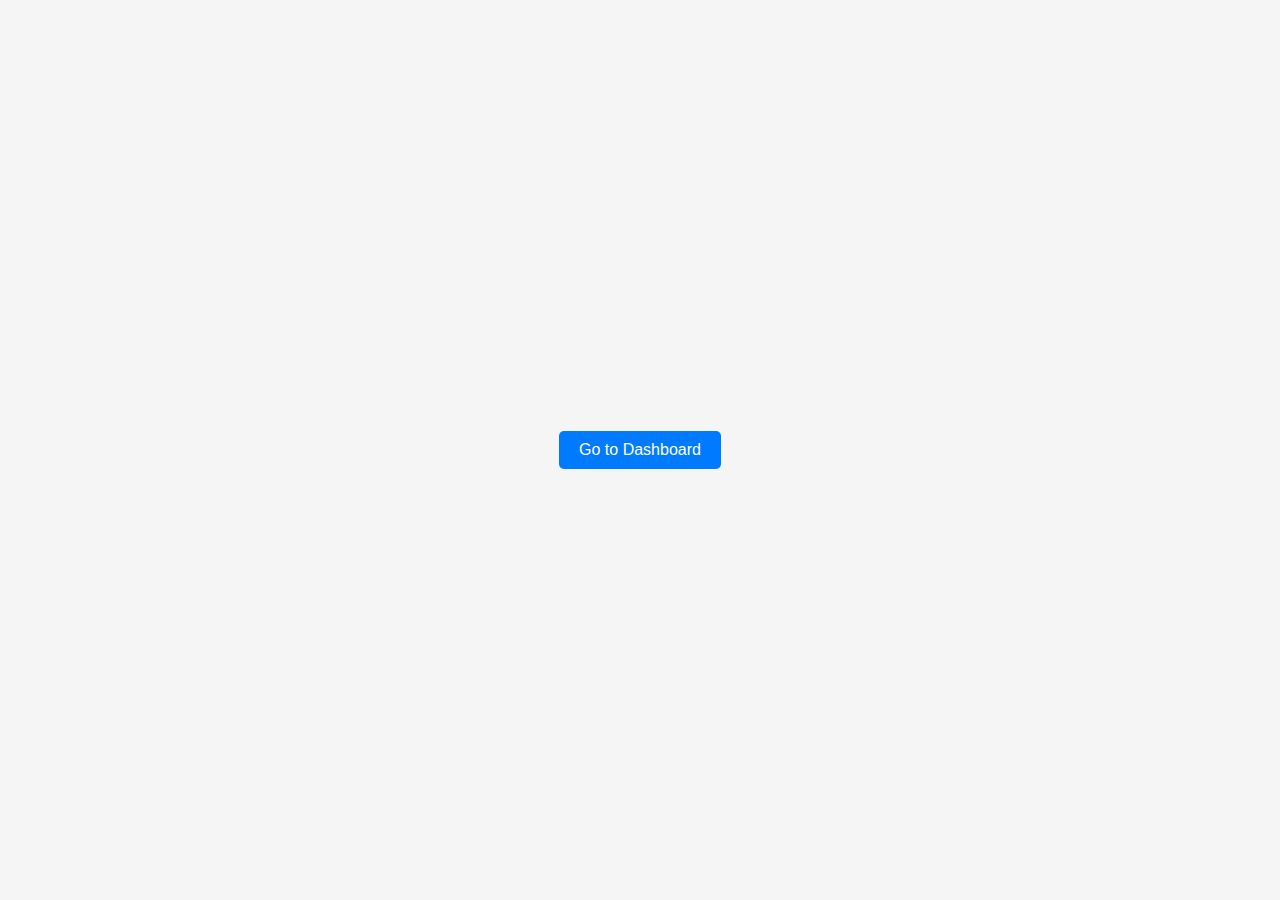
<file: index.html>
<!DOCTYPE html>
<html lang="ja">
<head>
    <meta charset="UTF-8">
    <meta name="viewport" content="width=device-width, initial-scale=1.0">
    <title>Index Page</title>
    <style>
        body {
            font-family: Arial, sans-serif;
            display: flex;
            justify-content: center;
            align-items: center;
            height: 100vh;
            margin: 0;
            background-color: #f5f5f5;
        }
        button {
            padding: 10px 20px;
            font-size: 16px;
            color: #fff;
            background-color: #007bff;
            border: none;
            border-radius: 5px;
            cursor: pointer;
        }
        button:hover {
            background-color: #0056b3;
        }
    </style>
</head>
<body>
    <button onclick="navigateToDashboard()">Go to Dashboard</button>

    <script>
        function navigateToDashboard() {
            window.location.href = "dashboard.html";
        }
    </script>
</body>
</html>
</file>
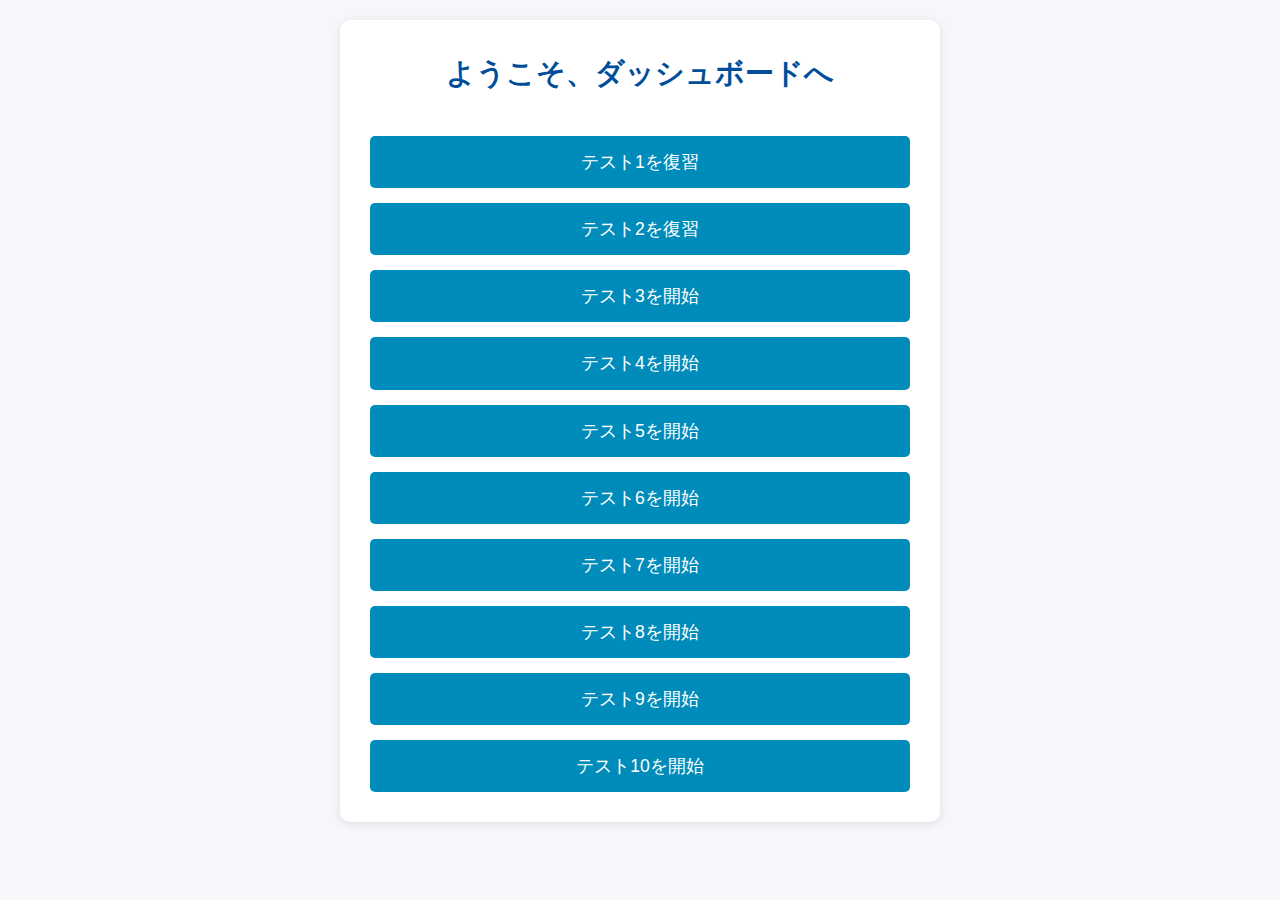
<file: dashboard.html>
<!DOCTYPE html>
<html lang="ja">
<head>
    <meta charset="UTF-8">
    <meta name="viewport" content="width=device-width, initial-scale=1.0">
    <title>ダッシュボード</title>
    <link rel="stylesheet" href="style.css">
</head>
<body>
    <div class="container">
        <h1>ようこそ、ダッシュボードへ</h1>

        <div>

            <ul id="pastTests">
                <!-- テスト履歴がここに表示されます -->
            </ul>
        </div>

    

         <a href="test.html" class="button">テスト1を復習 </a>
         <a href="test2.html" class="button">テスト2を復習</a>
         <a href="test3.html" class="button">テスト3を開始</a>
         <a href="test4.html" class="button">テスト4を開始</a>
         <a href="test5.html" class="button">テスト5を開始</a>
         <a href="test6.html" class="button">テスト6を開始</a>
         <a href="test7.html" class="button">テスト7を開始</a>
         <a href="test8.html" class="button">テスト8を開始</a>
         <a href="test9.html" class="button">テスト9を開始</a>
         <a href="test10.html" class="button">テスト10を開始</a>


        
    </div>

    <script src="script.js"></script>
</body>
</html>
</file>
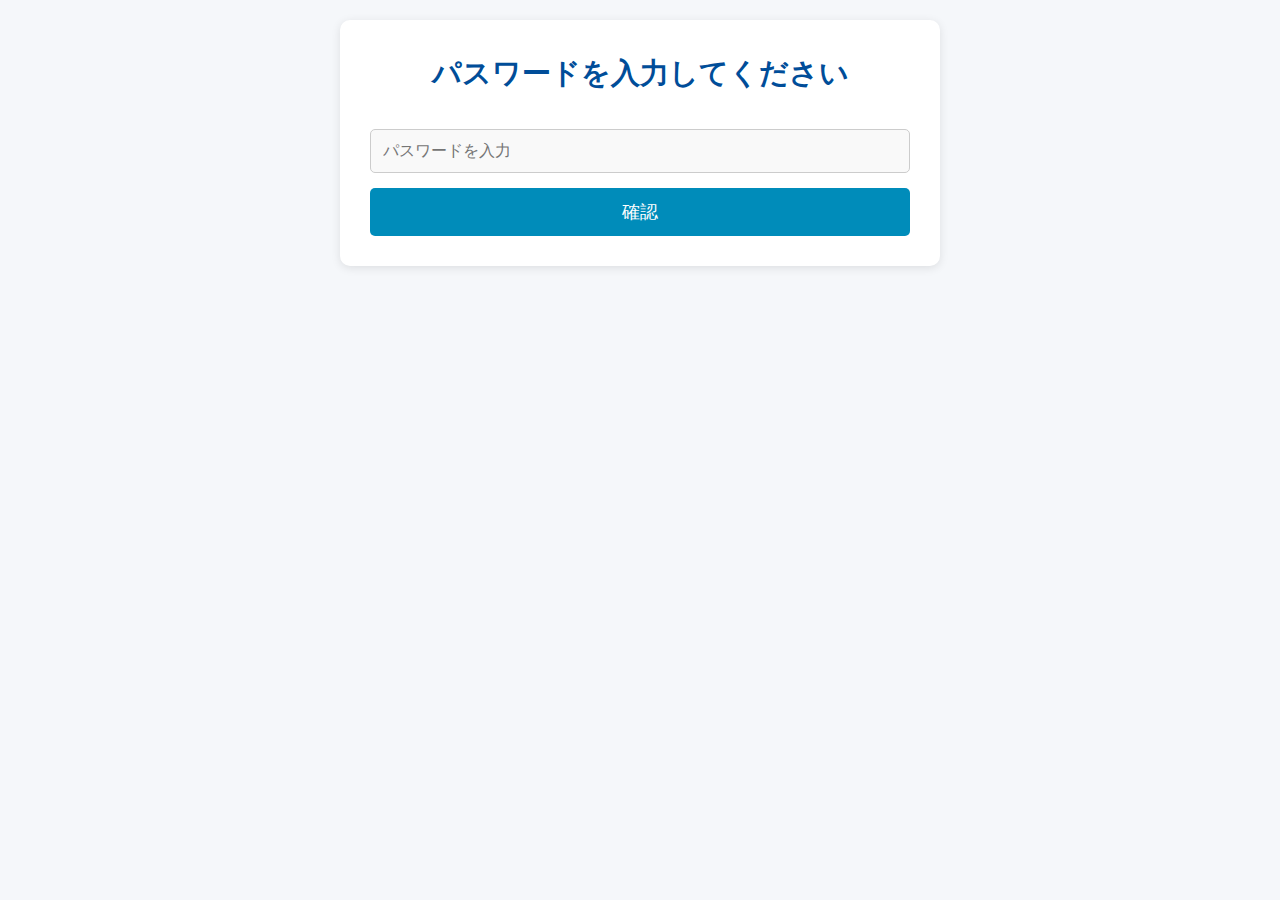
<file: test.html>
<!DOCTYPE html>
<html lang="ja">
<head>
    <meta charset="UTF-8">
    <meta name="viewport" content="width=device-width, initial-scale=1.0">
    <title>Duolingo Section 2 Unit 8 Test</title>
    <link rel="stylesheet" href="style.css">
</head>
<body>
    <div class="container">
        <h1>パスワードを入力してください</h1>
        <form id="passwordForm">
            <input type="password" id="password" placeholder="パスワードを入力" required>
            <button type="button" onclick="checkPassword()">確認</button>
        </form>

        <div id="testContainer" style="display: none;">
            <h1>Duolingo - セクション2 ユニット8 テスト</h1>
            <form id="testForm">
                <!-- 問題1〜10 -->
                <div class="question">
                    <p>1.  "Is this your house?"</p>
                    <input type="text" id="question1" placeholder="答えは日本語で記入しなさい。">
                </div>
                <div class="question">
                    <p>2.  "I am a student. This school is very beautiful!"</p>
                    <input type="text" id="question2" placeholder="答えは日本語で記入しなさい。">
                </div>
                <div class="question">
                    <p>3. "Your name?"</p>
                    <input type="text" id="question3" placeholder="回答を記入しなさい。">
                </div>
                <div class="question">
                    <p>4.  "Is this your new pet? This new pet is very cute."</p>
                    <input type="text" id="question4" placeholder="答えは日本語で記入しなさい。">
                </div>
                <div class="question">
                    <p>5. "You are not smart?"</p>
                    <input type="text" id="question5" placeholder="yes または no">
                </div>
                <div class="question">
                    <p>6.  "She is a doctor. This doctor is not smart."</p>
                    <input type="text" id="question6" placeholder="答えは日本語で記入しなさい。">
                </div>
                <div class="question">
                    <p>7.  "今日は幸せな日です"</p>
                    <input type="text" id="question7" placeholder="答えは英語で記入しなさい。">
                </div>
                <div class="question">
                    <p>8. "Is your daughter a pig?"</p>
                    <input type="text" id="question8" placeholder="no または yes">
                </div>
                <div class="question">
                    <p>9.  "I need an apple. And you?"</p>
                    <input type="text" id="question9" placeholder="答えは日本語で記入しなさい。">
                </div>
                <div class="question">
                    <p>10.  "I have a pen."</p>
                    <input type="text" id="question10" placeholder="答えは日本語で記入しなさい。">
                </div>
                
                <!-- 送信ボタン -->
                <button type="button" onclick="submitTest()">テストを提出</button>
            </form>
            <div id="result"></div>
        </div>
    </div>

    <script src="script.js"></script>
</body>
</html>
</file>
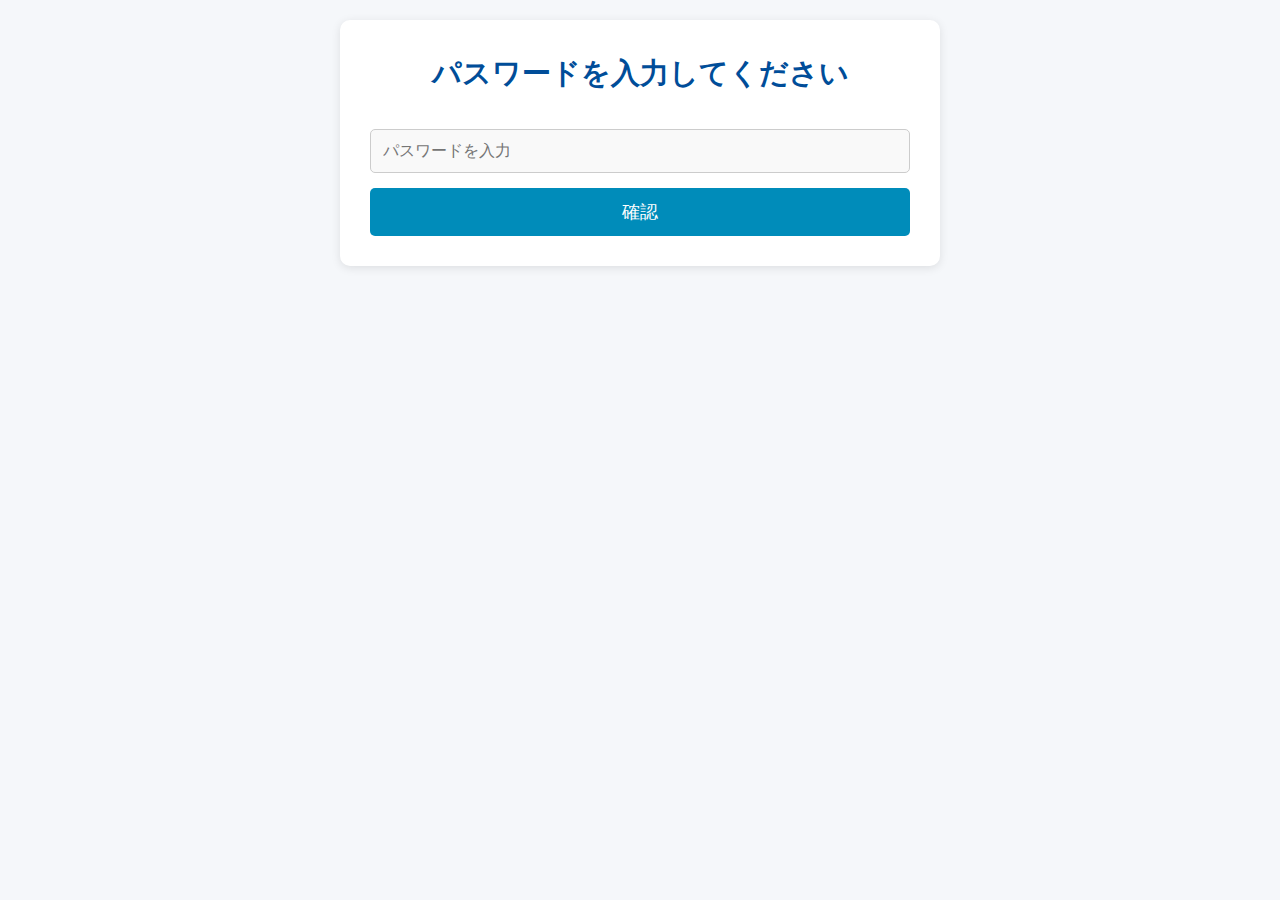
<file: test2.html>
<!DOCTYPE html>
<html lang="ja">
<head>
    <meta charset="UTF-8">
    <meta name="viewport" content="width=device-width, initial-scale=1.0">
    <title>Duolingo Section 2 Unit 8 Test</title>
    <link rel="stylesheet" href="style.css">
</head>
<body>
    <div class="container">
        <h1>パスワードを入力してください</h1>
        <form id="passwordForm">
            <input type="password" id="password" placeholder="パスワードを入力" required>
            <button type="button" onclick="checkPassword()">確認</button>
        </form>

        <div id="testContainer" style="display: none;">
            <h1>Duolingo - テスト</h1>
            <form id="testForm">
                <!-- 問題1〜10 -->
                <div class="question">
                    <p>1.  "that cat is on my desk"</p>
                    <input type="text" id="question1" placeholder="答えは日本語で記入しなさい。">
                </div>
                <div class="question">
                    <p>2.  "My aunt often visits my grandma."</p>
                    <input type="text" id="question2" placeholder="答えは日本語で記入しなさい。">
                </div>
                <div class="question">
                    <p>3. "Your not smart?"</p>
                    <input type="text" id="question3" placeholder="yes or no">
                </div>
                <div class="question">
                    <p>4.  "Is this your new cat? This new cat is not very smart"</p>
                    <input type="text" id="question4" placeholder="答えは日本語で記入しなさい。">
                </div>
                <div class="question">
                    <p>5. "do you like duolingo"</p>
                    <input type="text" id="question5" placeholder="yes or no">
                </div>
                <div class="question">
                    <p>6.  "Is duolingo a big company?"</p>
                    <input type="text" id="question6" placeholder="yes or no">
                </div>
                <div class="question">
                    <p>7.  "今日は曇りです"</p>
                    <input type="text" id="question7" placeholder="答えは日本語で記入しなさい。">
                </div>
                <div class="question">
                    <p>8. "it's sunny today "</p>
                    <input type="text" id="question8" placeholder="答えは日本語で記入しなさい">
                </div>
                <div class="question">
                    <p>9.  "I need an cigarette And you?"</p>
                    <input type="text" id="question9" placeholder="答えは日本語で記入しなさい。">
                </div>
                <div class="question">
                    <p>10.  "I have a cigarette this cigarette is very testy"</p>
                    <input type="text" id="question10" placeholder="答えは日本語で記入しなさい。">
                </div>
                
                <!-- 送信ボタン -->
                <button type="button" onclick="submitTest()">テストを提出</button>
            </form>
            <div id="result"></div>
        </div>
    </div>

    <script src="script2.js"></script>
</body>
</html>
</file>
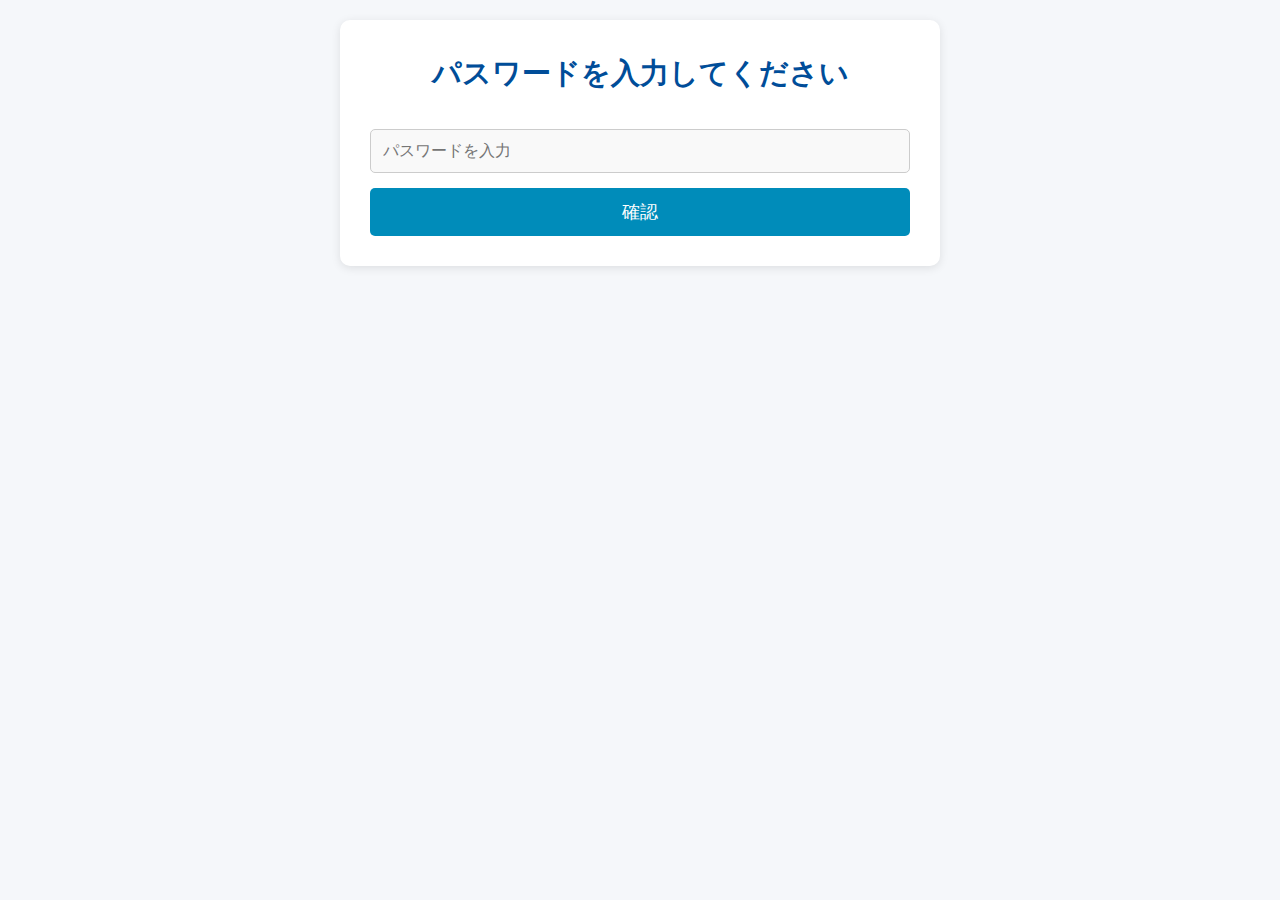
<file: test3.html>
<!DOCTYPE html>
<html lang="ja">
<head>
    <meta charset="UTF-8">
    <meta name="viewport" content="width=device-width, initial-scale=1.0">
    <title>Duolingo Section 2 Unit 8 Test</title>
    <link rel="stylesheet" href="style.css">
</head>
<body>
    <div class="container">
        <h1>パスワードを入力してください</h1>
        <form id="passwordForm">
            <input type="password" id="password" placeholder="パスワードを入力" required>
            <button type="button" onclick="checkPassword()">確認</button>
        </form>

        <div id="testContainer" style="display: none;">
            <h1>Duolingo - テスト</h1>
            <form id="testForm">
                <!-- 問題1〜10 -->
                <div class="question">
                    <p>1.  "My daughter often visits her grandma."</p>
                    <input type="text" id="question1" placeholder="答えは日本語で記入しなさい。">
                </div>
                <div class="question">
                    <p>2.  "My mom speaks Japanese with her friend."</p>
                    <input type="text" id="question2" placeholder="答えは日本語で記入しなさい。">
                </div>
                <div class="question">
                    <p>3. "Yes, I drink tea every morning."</p>
                    <input type="text" id="question3" placeholder="答えは日本語で記入しなさい。">
                </div>
                <div class="question">
                    <p>4.  "This is a photo of my dad!"</p>
                    <input type="text" id="question4" placeholder="答えは日本語で記入しなさい。">
                </div>
                <div class="question">
                    <p>5. "A cheese sandwich and a coffee, please."</p>
                    <input type="text" id="question5" placeholder="答えは日本語で記入しなさい。">
                </div>
                <div class="question">
                    <p>6.  "Is TOSHIBA a big company?"</p>
                    <input type="text" id="question6" placeholder="yes or no">
                </div>
                <div class="question">
                    <p>7.  "I study English at that café every day."</p>
                    <input type="text" id="question7" placeholder="答えは日本語で記入しなさい。">
                </div>
                <div class="question">
                    <p>8. "母は看護師です彼女はいつも疲れています"</p>
                    <input type="text" id="question8" placeholder="答えは英語で記入しなさい">
                </div>
                <div class="question">
                    <p>9.  "My doctor reads a book every morning!"</p>
                    <input type="text" id="question9" placeholder="答えは日本語で記入しなさい。">
                </div>
                <div class="question">
                    <p>10.  "your lawyer"</p>
                    <input type="text" id="question10" placeholder="答えは日本語で記入しなさい。">
                </div>
                
                <!-- 送信ボタン -->
                <button type="button" onclick="submitTest()">テストを提出</button>
            </form>
            <div id="result"></div>
        </div>
    </div>

    <script src="script3.js"></script>
</body>
</html>
</file>
<file: style.css>
* {
    margin: 0;
    padding: 0;
    box-sizing: border-box;
}

body {
    font-family: 'Noto Sans JP', sans-serif;
    background-color: #f5f7fa; /* 落ち着いた青みがかった背景色 */
    color: #333; /* 読みやすいダークグレーのテキスト */
    padding: 20px;
    line-height: 1.6;
}

.container {
    max-width: 600px;
    margin: 0 auto;
    background-color: #ffffff; /* 白背景で清潔感 */
    padding: 30px;
    border-radius: 10px;
    box-shadow: 0 2px 10px rgba(0, 0, 0, 0.1);
}

h1 {
    text-align: center;
    color: #004d99; /* 深い青で落ち着いた印象 */
    margin-bottom: 25px;
    font-size: 1.8rem;
}

.question {
    margin-bottom: 20px;
}

input[type="text"], 
input[type="password"], 
select {
    width: 100%;
    padding: 12px;
    margin-top: 8px;
    border: 1px solid #ccc;
    border-radius: 5px;
    font-size: 1rem;
    background-color: #f9f9f9;
}

input[type="text"]:focus, 
input[type="password"]:focus, 
select:focus {
    border-color: #008cba; /* 青色のアクセントで集中感を高める */
    outline: none;
    box-shadow: 0 0 8px rgba(0, 140, 186, 0.3);
}

button {
    width: 100%;
    padding: 12px;
    background-color: #008cba; /* 青色のボタンで清潔感 */
    color: white;
    border: none;
    border-radius: 5px;
    font-size: 1.1rem;
    cursor: pointer;
    margin-top: 15px;
}

button:hover {
    background-color: #0077a3; /* 少し濃い青でホバー効果 */
}

#result {
    margin-top: 20px;
    font-size: 1.2rem;
    text-align: center;
    color: #004d99; /* 同じ青色で統一感 */
}

form p {
    font-size: 1.1rem;
    color: #333; /* 落ち着いた黒色で視認性向上 */
}







/* お疲れ様ページのスタイル */
a.button {
    display: inline-block;
    padding: 10px 20px;
    background-color: #4CAF50;
    color: white;
    text-decoration: none;
    border-radius: 5px;
    font-size: 16px;
    text-align: center;
    margin-top: 20px;
}

a.button:hover {
    background-color: #45a049;
}




















/* 共通のスタイル */
* {
    margin: 0;
    padding: 0;
    box-sizing: border-box;
}

body {
    font-family: 'Noto Sans JP', sans-serif;
    background-color: #f5f7fa;
    color: #333;
    padding: 20px;
    line-height: 1.6;
}

.container {
    max-width: 600px;
    margin: 0 auto;
    background-color: #ffffff;
    padding: 30px;
    border-radius: 10px;
    box-shadow: 0 2px 10px rgba(0, 0, 0, 0.1);
}

h1 {
    text-align: center;
    color: #004d99;
    margin-bottom: 25px;
    font-size: 1.8rem;
}

.question {
    margin-bottom: 20px;
}

input[type="text"], 
input[type="password"], 
select {
    width: 100%;
    padding: 12px;
    margin-top: 8px;
    border: 1px solid #ccc;
    border-radius: 5px;
    font-size: 1rem;
    background-color: #f9f9f9;
}

input[type="text"]:focus, 
input[type="password"]:focus, 
select:focus {
    border-color: #008cba;
    outline: none;
    box-shadow: 0 0 8px rgba(0, 140, 186, 0.3);
}

button, a.button {
    display: inline-block;
    width: 100%;
    padding: 12px;
    background-color: #008cba;
    color: white;
    border: none;
    border-radius: 5px;
    font-size: 1.1rem;
    cursor: pointer;
    text-align: center;
    margin-top: 15px;
    text-decoration: none;
}

button:hover, a.button:hover {
    background-color: #0077a3;
}

#result {
    margin-top: 20px;
    font-size: 1.2rem;
    text-align: center;
    color: #004d99;
}

form p {
    font-size: 1.1rem;
    color: #333;
}
</file>
